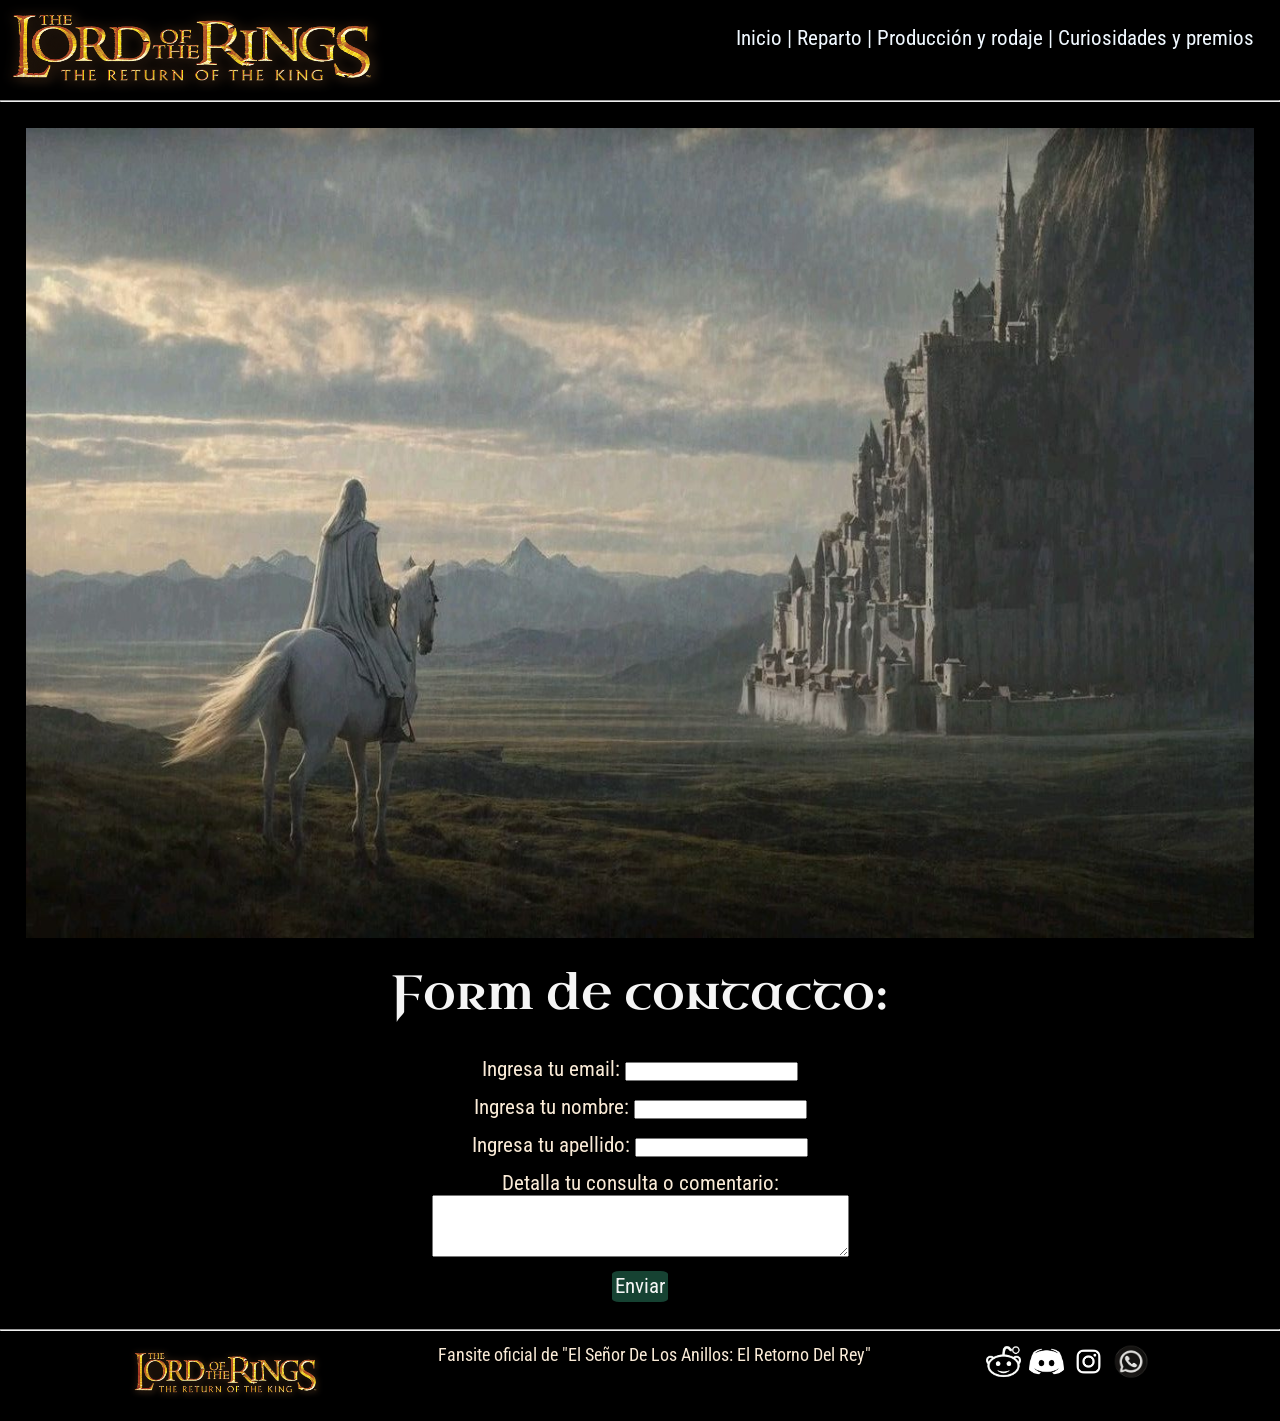
<file: paginas/Contacto.html>
<!DOCTYPE html>
<html lang="en">
<head>
    <meta charset="UTF-8">
    <meta name="viewport" content="width=device-width, initial-scale=1.0">
    <title>Lord of The Rings: The Return of The King</title>
    <link rel="stylesheet" href="../recursos/estilos/general.css">
    <link rel="stylesheet" href="../recursos/estilos/fuentes.css">
    <link rel="stylesheet" href="../recursos/estilos/contacto.css">
    <link rel="preconnect" href="https://fonts.googleapis.com">
    <link rel="preconnect" href="https://fonts.gstatic.com" crossorigin>
    <link href="https://fonts.googleapis.com/css2?family=Cormorant+Garamond:ital,wght@0,300..700;1,300..700&family=EB+Garamond:ital,wght@0,400..800;1,400..800&family=Oswald:wght@200..700&family=Roboto+Condensed:ital,wght@0,100..900;1,100..900&display=swap" rel="stylesheet">
    <link rel="preconnect" href="https://fonts.googleapis.com">
    <link rel="preconnect" href="https://fonts.gstatic.com" crossorigin>
    <link href="https://fonts.googleapis.com/css2?family=Cormorant+Garamond:ital,wght@0,300..700;1,300..700&family=EB+Garamond:ital,wght@0,400..800;1,400..800&family=Metamorphous&family=Oswald:wght@200..700&family=Roboto+Condensed:ital,wght@0,100..900;1,100..900&family=Uncial+Antiqua&display=swap" rel="stylesheet">
    <link rel="icon" href="../recursos/favicons/palantir.jpg">
</head>
<body>
    <header>
        <nav id="navbar">
            <img src="../recursos/img/ROTK2.png" alt="The Return Of The King logo" id="navbar-logo">
            <p id="opciones-navbar" class="roboto-condensed-serif"><a href="../index.html">Inicio</a> | <a href="./Reparto.html">Reparto</a> | <a href="./Produccion.html">Producción y rodaje</a> | <a href="./Curiosidades.html">Curiosidades y premios</a></p>
        </nav>
    </header>
    <hr>
    <main>
        <img src="../recursos/img/Gandalf (1).jpg" alt="Gandalf arriving Gondor" id="banner">
        <h1 class="font-title">Form de contacto: </h1>
        <section id="form-section">
            <form action="../paginas/confirmacion.html">
                <ul class="roboto-condensed-serif">
                    <li>
                        <label>Ingresa tu email:
                            <input required type="email" autocomplete="off">
                        </label>
                    </li>
               
                    <li>
                        <label>Ingresa tu nombre:
                            <input required type="text"> 
                        </label>
                    </li>
                
                    <li>
                        <label>Ingresa tu apellido:
                            <input required type="text">
                        </label>
                    </li>
                 
                    <li>
                        <label>Detalla tu consulta o comentario:
                            <textarea rows="4" cols="50"></textarea>
                        </label>
                    </li>
                    <button type="submit" class="roboto-condensed-serif">Enviar</button>
                </ul>
            </form>
        </section>
    </main>
    <hr>
    <footer>
            <a href="#navbar-logo"><img src="../recursos/img/ROTK2.png" alt="The Return Of The King logo"></a>
            <p>Fansite oficial de "El Señor De Los Anillos: El Retorno Del Rey" </p>
            <div class="social-media-logos">
                <img src="../recursos/img/reddit.png" alt="">
                <img src="../recursos/img/discord.png" alt="">
                <img src="../recursos/img/instagram.png" alt="Instagram logo">
                <img src="../recursos/img/wpp.webp" alt="Instagram logo">
            </div>
    </footer>
</body>
</html>
</file>
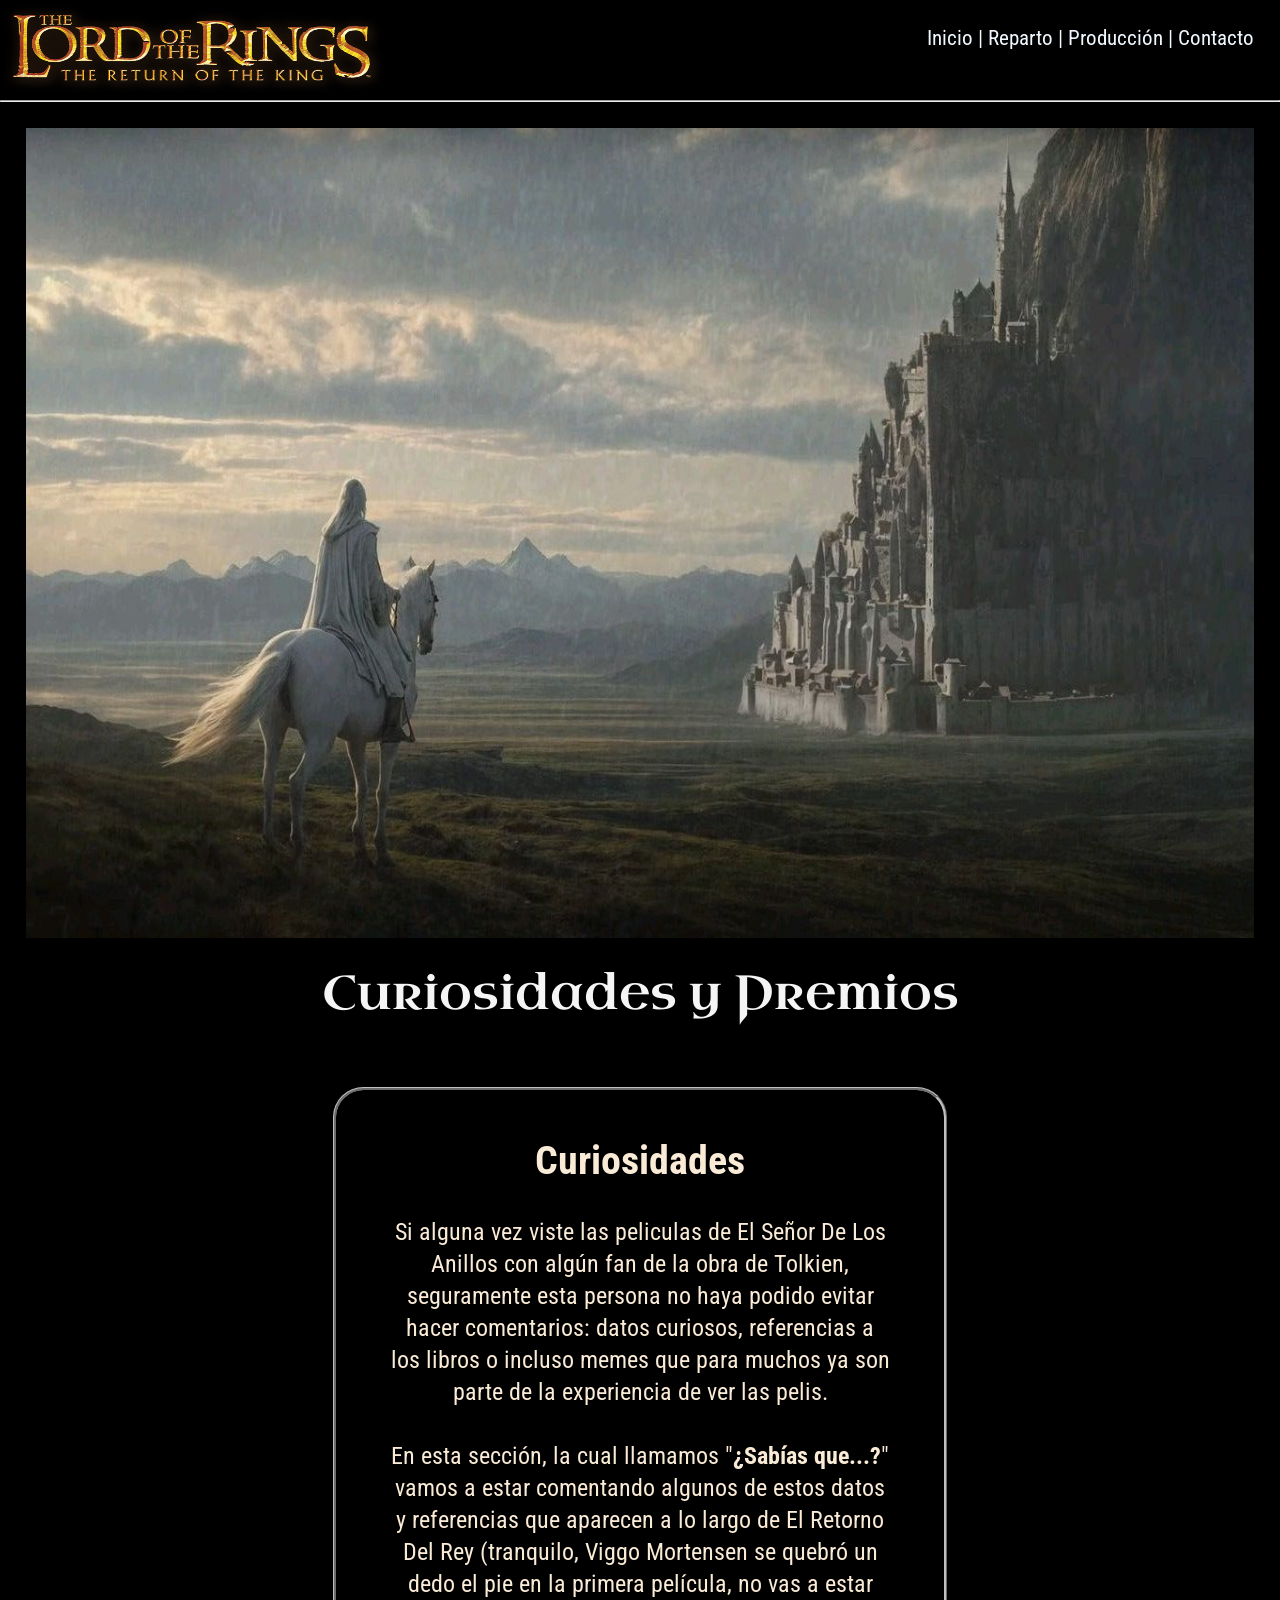
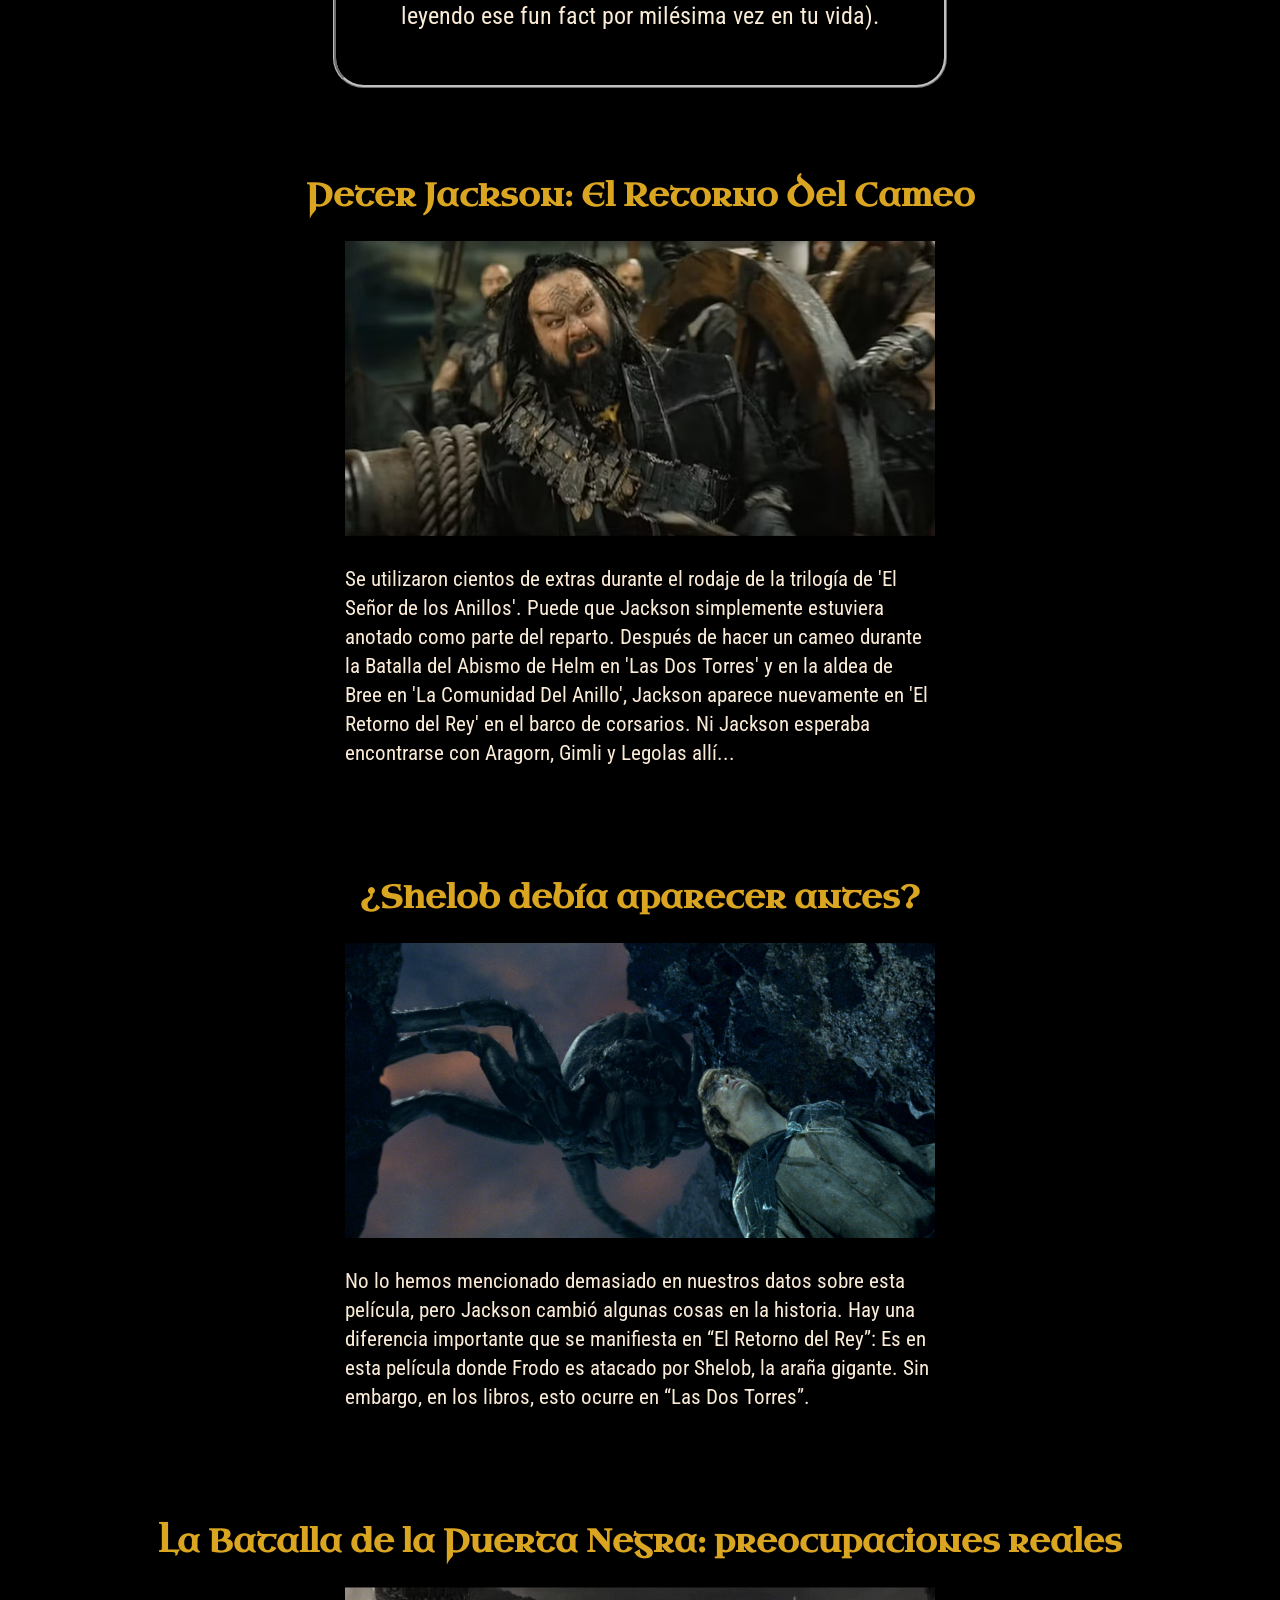
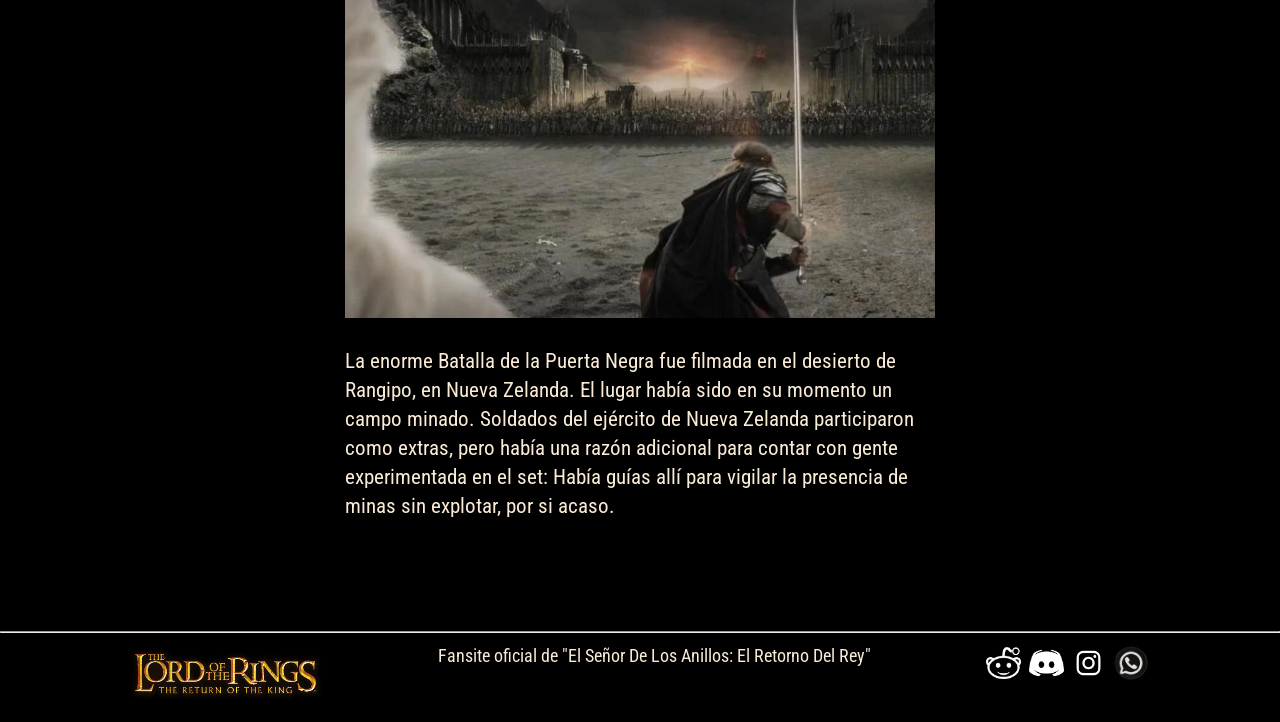
<file: paginas/Curiosidades.html>
<!DOCTYPE html>
<html lang="en">
<head>
    <meta charset="UTF-8">
    <meta name="viewport" content="width=device-width, initial-scale=1.0">
    <title>Curiosidades y premios</title>
    <link rel="stylesheet" href="../recursos/estilos/general.css">
    <link rel="stylesheet" href="../recursos/estilos/fuentes.css">
    <link rel="stylesheet" href="../recursos/estilos/curiosidades_y_premios.css">
    <link rel="preconnect" href="https://fonts.googleapis.com">
    <link rel="preconnect" href="https://fonts.gstatic.com" crossorigin>
    <link href="https://fonts.googleapis.com/css2?family=Cormorant+Garamond:ital,wght@0,300..700;1,300..700&family=EB+Garamond:ital,wght@0,400..800;1,400..800&family=Oswald:wght@200..700&family=Roboto+Condensed:ital,wght@0,100..900;1,100..900&display=swap" rel="stylesheet">
    <link rel="icon" href="../recursos/favicons/gondor-tree.jpg">
    <link rel="preconnect" href="https://fonts.googleapis.com">
    <link rel="preconnect" href="https://fonts.gstatic.com" crossorigin>
    <link href="https://fonts.googleapis.com/css2?family=Cormorant+Garamond:ital,wght@0,300..700;1,300..700&family=EB+Garamond:ital,wght@0,400..800;1,400..800&family=Metamorphous&family=Oswald:wght@200..700&family=Roboto+Condensed:ital,wght@0,100..900;1,100..900&family=Uncial+Antiqua&display=swap" rel="stylesheet">
</head>
<body>
   <header>
        <nav id="navbar">
            <img src="../recursos/img/ROTK2.png" alt="The Return Of The King logo" id="navbar-logo">
            <p id="opciones-navbar" class="roboto-condensed-serif"> <a href="../index.html">Inicio</a> | <a href="./Reparto.html">Reparto</a> | <a href="./Produccion.html">Producción</a> | <a href="./Contacto.html">Contacto</a></p>
        </nav>
    </header>
    <hr>
    <main>
        <img src="../recursos/img/Gandalf (1).jpg" alt="Gandalf arriving Gondor" id="banner">
        <h1 class="font-title">Curiosidades y Premios</h1>

        <section id="curiosidades" class="roboto-condensed-serif">
                <div class="intro">
                    <h2>Curiosidades</h2>
                    <p>Si alguna vez viste las peliculas de El Señor De Los Anillos con algún fan de la obra de Tolkien, seguramente esta persona no haya podido evitar hacer comentarios: datos curiosos, referencias a los libros o incluso memes que para muchos ya son parte de la experiencia de ver las pelis.</p>
                    <p> En esta sección, la cual llamamos "<b>¿Sabías que...?</b>" vamos a estar comentando algunos de estos datos y referencias que aparecen a lo largo de El Retorno Del Rey (tranquilo, Viggo Mortensen se quebró un dedo el pie en la primera película, no vas a estar leyendo ese fun fact por milésima vez en tu vida).</p>
                </div>

                <article class="fun-fact">
                    <h3>Peter Jackson: El Retorno Del Cameo</h3>
                    <img src="../recursos/img/jackson-cameo.avif" alt="Peter Jackson as an Umbar Corsair">
                    <p>Se utilizaron cientos de extras durante el rodaje de la trilogía de 'El Señor de los Anillos'. Puede que Jackson simplemente estuviera anotado como parte del reparto. Después de hacer un cameo durante la Batalla del Abismo de Helm en 'Las Dos Torres' y en la aldea de Bree en 'La Comunidad Del Anillo', Jackson aparece nuevamente en 'El Retorno del Rey' en el barco de corsarios. Ni Jackson esperaba encontrarse con Aragorn, Gimli y Legolas allí...</p>
                </article>
                
                <article class="fun-fact">
                    <h3>¿Shelob debía aparecer antes?</h3>
                    <img src="../recursos/img/shelob.avif" alt="Shelob looming over Frodo">
                    <p>No lo hemos mencionado demasiado en nuestros datos sobre esta película, pero Jackson cambió algunas cosas en la historia. Hay una diferencia importante que se manifiesta en “El Retorno del Rey”: Es en esta película donde Frodo es atacado por Shelob, la araña gigante. Sin embargo, en los libros, esto ocurre en “Las Dos Torres”.</p>
                </article>

                <article class="fun-fact">
                    <h3>La Batalla de la Puerta Negra: preocupaciones reales</h3>
                    <img src="../recursos/img/battle-of-Morannon.webp" alt="Aragorn charging to the black gates">
                    <p>La enorme Batalla de la Puerta Negra fue filmada en el desierto de Rangipo, en Nueva Zelanda. El lugar había sido en su momento un campo minado. Soldados del ejército de Nueva Zelanda participaron como extras, pero había una razón adicional para contar con gente experimentada en el set: Había guías allí para vigilar la presencia de minas sin explotar, por si acaso.</p>
                </article>

            </article>
        </section>
    </main>
    <hr>
    <footer>
            <a href="#navbar-logo"><img src="../recursos/img/ROTK2.png" alt="The Return Of The King logo"></a>
            <p>Fansite oficial de "El Señor De Los Anillos: El Retorno Del Rey" </p>
            <div class="social-media-logos">
                <img src="../recursos/img/reddit.png" alt="">
                <img src="../recursos/img/discord.png" alt="">
                <img src="../recursos/img/instagram.png" alt="Instagram logo">
                <img src="../recursos/img/wpp.webp" alt="Instagram logo">
            </div>
    </footer>
</body>
</html>
</file>
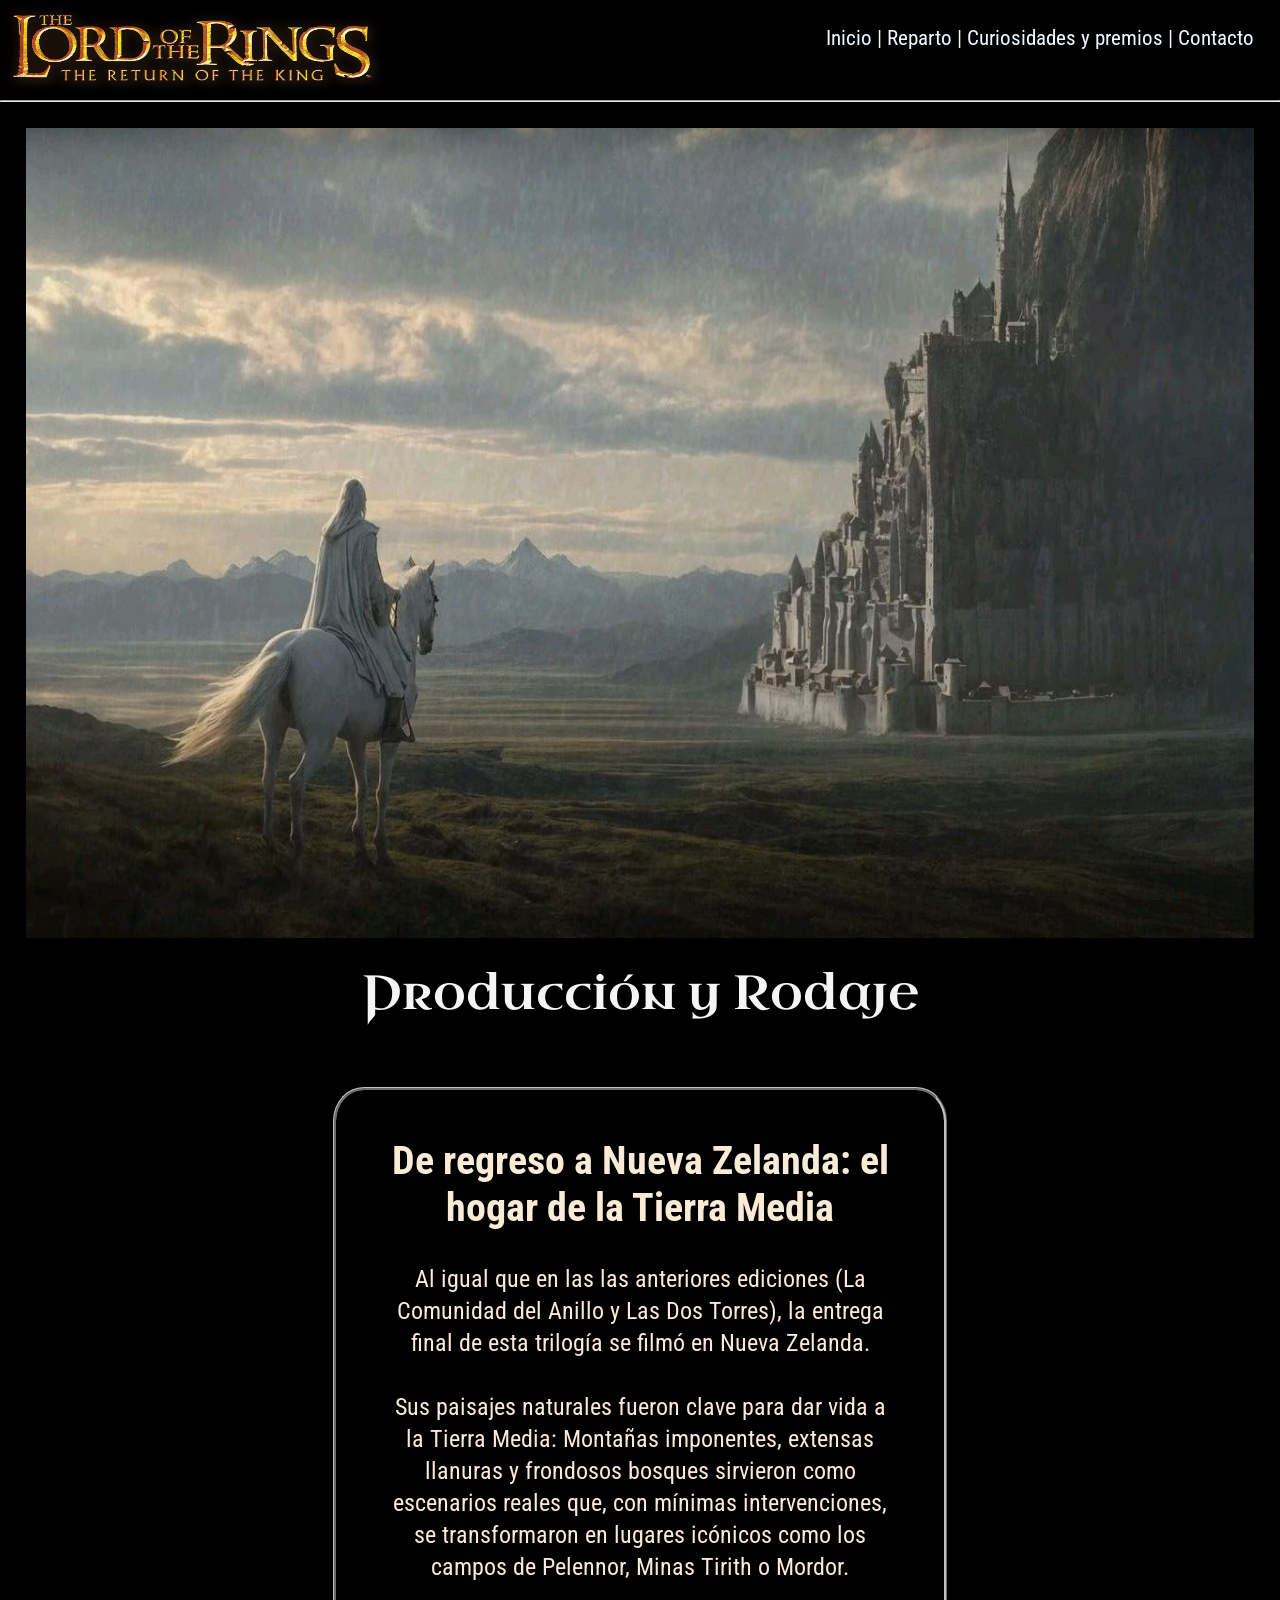
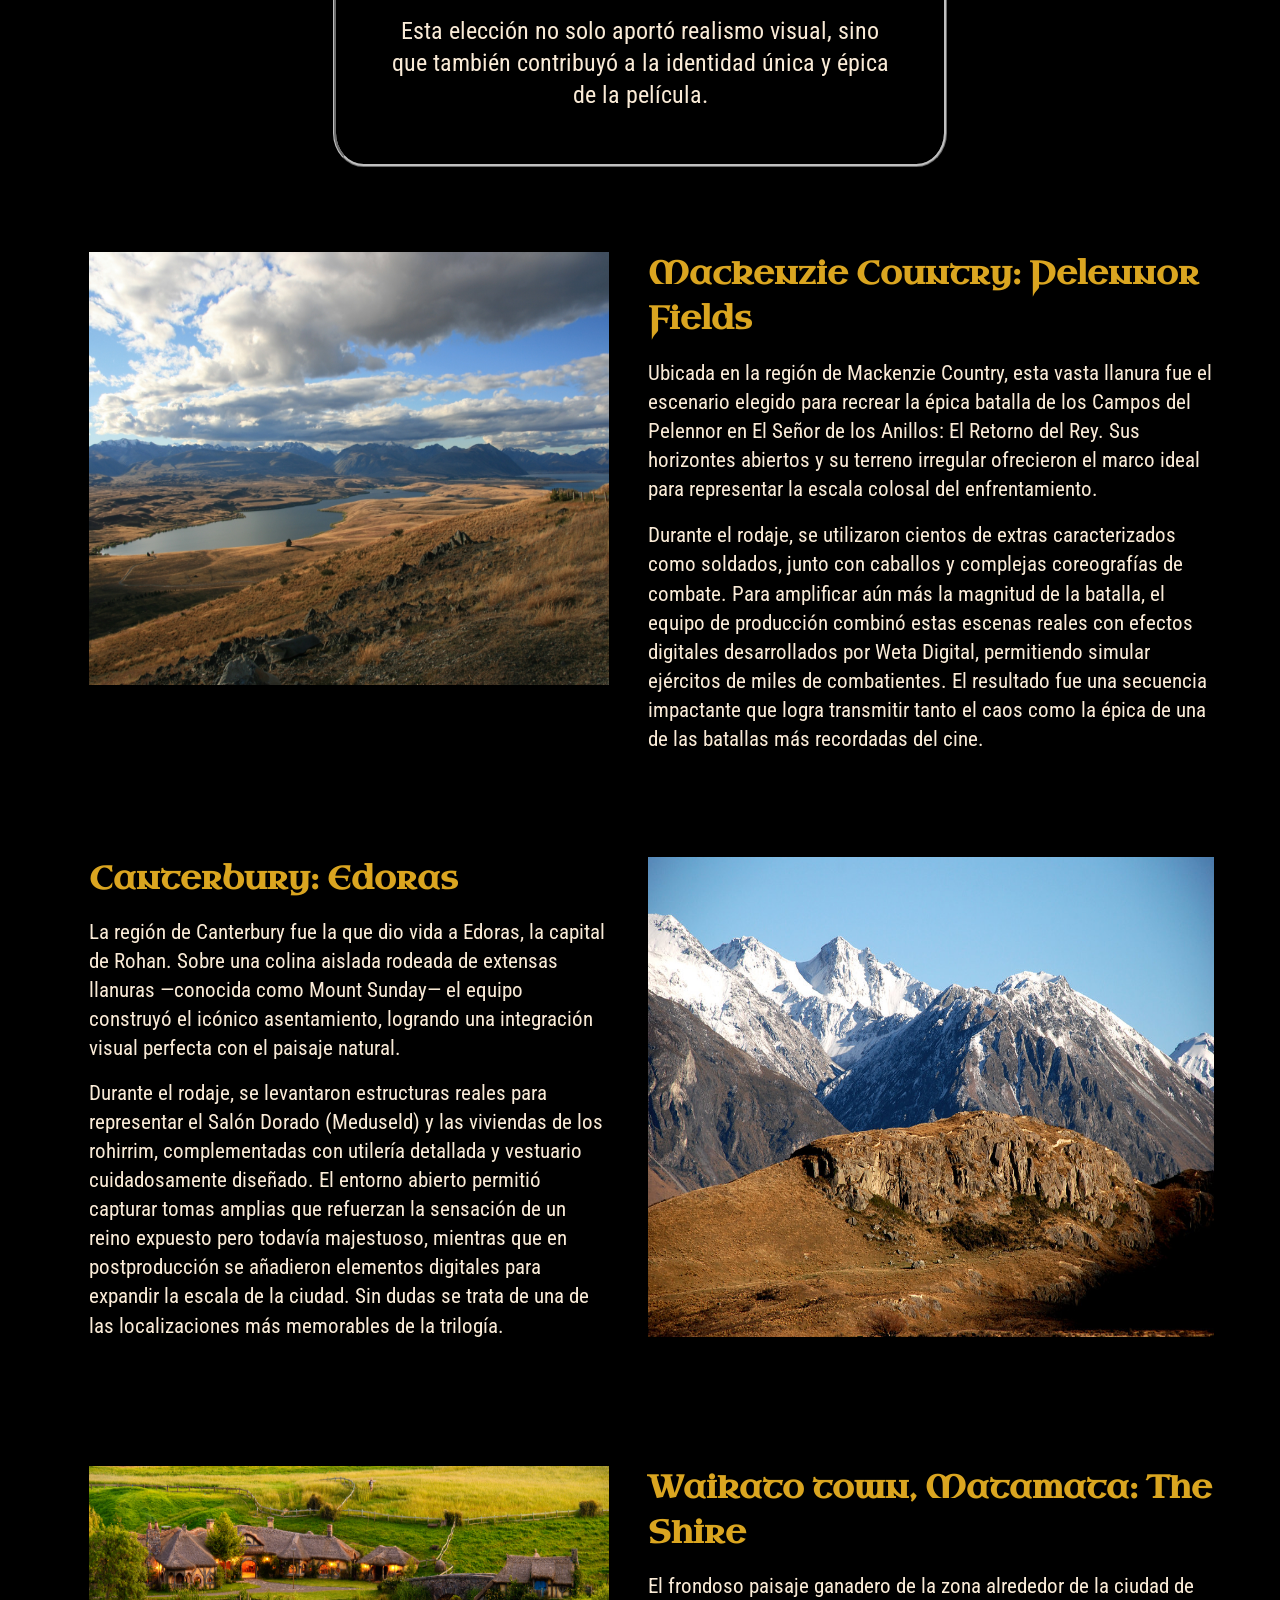
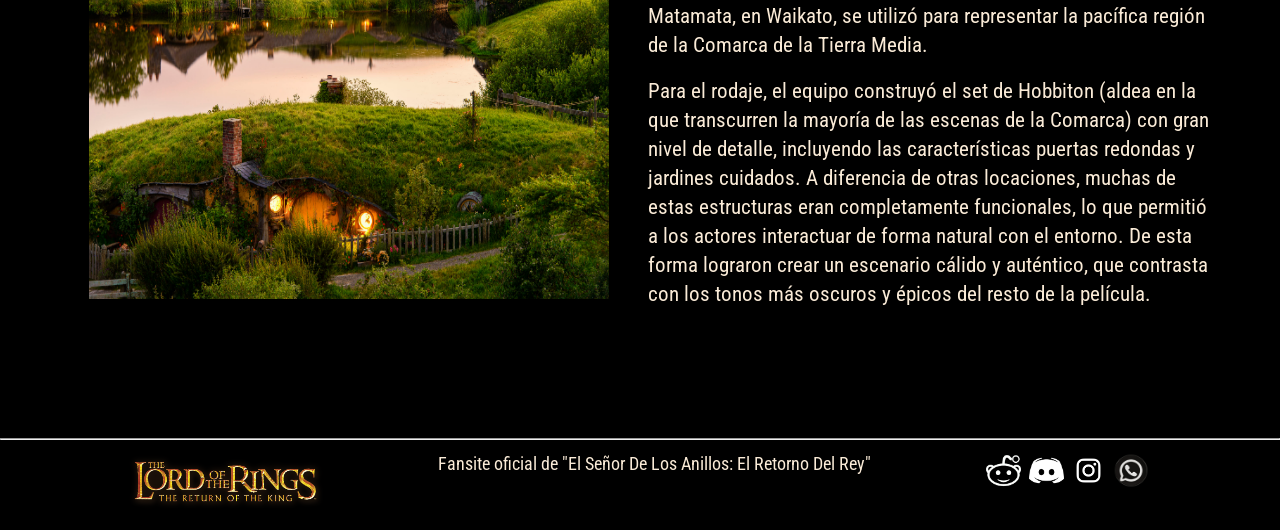
<file: paginas/Produccion.html>
<!DOCTYPE html>
<html lang="en">
<head>
    <meta charset="UTF-8">
    <meta name="viewport" content="width=device-width, initial-scale=1.0">
    <title>Producción y rodaje</title>
    <link rel="stylesheet" href="../recursos/estilos/general.css">
    <link rel="stylesheet" href="../recursos/estilos/fuentes.css">
    <link rel="stylesheet" href="../recursos/estilos/produccion_y_rodaje.css">
    <link rel="preconnect" href="https://fonts.googleapis.com">
    <link rel="preconnect" href="https://fonts.gstatic.com" crossorigin>
    <link href="https://fonts.googleapis.com/css2?family=Cormorant+Garamond:ital,wght@0,300..700;1,300..700&family=EB+Garamond:ital,wght@0,400..800;1,400..800&family=Oswald:wght@200..700&family=Roboto+Condensed:ital,wght@0,100..900;1,100..900&display=swap" rel="stylesheet">
    <link rel="icon" href="../recursos/favicons/the-shire.jpg">
    <link rel="preconnect" href="https://fonts.googleapis.com">
    <link rel="preconnect" href="https://fonts.gstatic.com" crossorigin>
    <link href="https://fonts.googleapis.com/css2?family=Cormorant+Garamond:ital,wght@0,300..700;1,300..700&family=EB+Garamond:ital,wght@0,400..800;1,400..800&family=Metamorphous&family=Oswald:wght@200..700&family=Roboto+Condensed:ital,wght@0,100..900;1,100..900&family=Uncial+Antiqua&display=swap" rel="stylesheet">
</head>
<body>
    <header>
        <nav id="navbar">
            <img src="../recursos/img/ROTK2.png" alt="The Return Of The King logo" id="navbar-logo">
            <p id="opciones-navbar" class="roboto-condensed-serif"> <a href="../index.html">Inicio</a> | <a href="./Reparto.html">Reparto</a> | <a href="./Curiosidades.html">Curiosidades y premios</a> | <a href="./Contacto.html">Contacto</a></p>
        </nav>
    </header>
    <hr>
    <main>
        <img src="../recursos/img/Gandalf (1).jpg" alt="Gandalf arriving Gondor" id="banner">
        <h1 class="font-title">Producción y Rodaje</h1>
        <section id="back-to-new-zealand">

            <div class="intro roboto-condensed-serif">
                <h2>De regreso a Nueva Zelanda: el hogar de la Tierra Media</h2>
                <p>Al igual que en las las anteriores ediciones (La Comunidad del Anillo y Las Dos Torres), la entrega final de esta trilogía se filmó en Nueva Zelanda. </p>
                <p> Sus paisajes naturales fueron clave para dar vida a la Tierra Media: Montañas imponentes, extensas llanuras y frondosos bosques sirvieron como escenarios reales que, con mínimas intervenciones, se transformaron en lugares icónicos como los campos de Pelennor, Minas Tirith o Mordor.</p>
                <p>Esta elección no solo aportó realismo visual, sino que también contribuyó a la identidad única y épica de la película.</p>
            </div>
          

            <article class="article-text-right">
                <img src="../recursos/img/McKenzie_Basin.jpg" alt="Pelennor Fields">
                <div class="location-text-right roboto-condensed-serif" id="Pelennor">
                    <h3>Mackenzie Country: Pelennor Fields</h3>
                    <p>Ubicada en la región de Mackenzie Country, esta vasta llanura fue el escenario elegido para recrear la épica batalla de los Campos del Pelennor en El Señor de los Anillos: El Retorno del Rey. Sus horizontes abiertos y su terreno irregular ofrecieron el marco ideal para representar la escala colosal del enfrentamiento.</p>
                    <p>Durante el rodaje, se utilizaron cientos de extras caracterizados como soldados, junto con caballos y complejas coreografías de combate. Para amplificar aún más la magnitud de la batalla, el equipo de producción combinó estas escenas reales con efectos digitales desarrollados por Weta Digital, permitiendo simular ejércitos de miles de combatientes. El resultado fue una secuencia impactante que logra transmitir tanto el caos como la épica de una de las batallas más recordadas del cine.</p>
                </div>
            </article>
    
            <article class="article-text-left">
                 <div class="location-text-left roboto-condensed-serif" id="Edoras">
                    <h3>Canterbury: Edoras</h3>
                    <p>La región de Canterbury fue la que dio vida a Edoras, la capital de Rohan. Sobre una colina aislada rodeada de extensas llanuras —conocida como Mount Sunday— el equipo construyó el icónico asentamiento, logrando una integración visual perfecta con el paisaje natural.</p>
                    <p>Durante el rodaje, se levantaron estructuras reales para representar el Salón Dorado (Meduseld) y las viviendas de los rohirrim, complementadas con utilería detallada y vestuario cuidadosamente diseñado. El entorno abierto permitió capturar tomas amplias que refuerzan la sensación de un reino expuesto pero todavía majestuoso, mientras que en postproducción se añadieron elementos digitales para expandir la escala de la ciudad. Sin dudas se trata de una de las localizaciones más memorables de la trilogía.</p>
                </div>
                <img src="../recursos/img/Canterbury-edoras.jpg" alt="Edoras, city of Rohan">
            </article>

            <article class="article-text-right">
                <img src="../recursos/img/TheShire.jpg" alt="The Shire">
                <div class="location-text-right roboto-condensed-serif" id="The-Shire">
                    <h3>Waikato town, Matamata: The Shire</h3>
                    <p>El frondoso paisaje ganadero de la zona alrededor de la ciudad de Matamata, en Waikato, se utilizó para representar la pacífica región de la Comarca de la Tierra Media. </p>
                    <p>Para el rodaje, el equipo construyó el set de Hobbiton (aldea en la que transcurren la mayoría de las escenas de la Comarca) con gran nivel de detalle, incluyendo las características puertas redondas y jardines cuidados. A diferencia de otras locaciones, muchas de estas estructuras eran completamente funcionales, lo que permitió a los actores interactuar de forma natural con el entorno. De esta forma lograron crear un escenario cálido y auténtico, que contrasta con los tonos más oscuros y épicos del resto de la película.</p>
                </div>
            </article>
           </section>

    </main>
    <hr>
    <footer>
            <a href="#navbar-logo"><img src="../recursos/img/ROTK2.png" alt="The Return Of The King logo"></a>
            <p>Fansite oficial de "El Señor De Los Anillos: El Retorno Del Rey" </p>
            <div class="social-media-logos">
                <img src="../recursos/img/reddit.png" alt="">
                <img src="../recursos/img/discord.png" alt="">
                <img src="../recursos/img/instagram.png" alt="Instagram logo">
                <img src="../recursos/img/wpp.webp" alt="Instagram logo">
            </div>
    </footer>
</body>
</html>
</file>
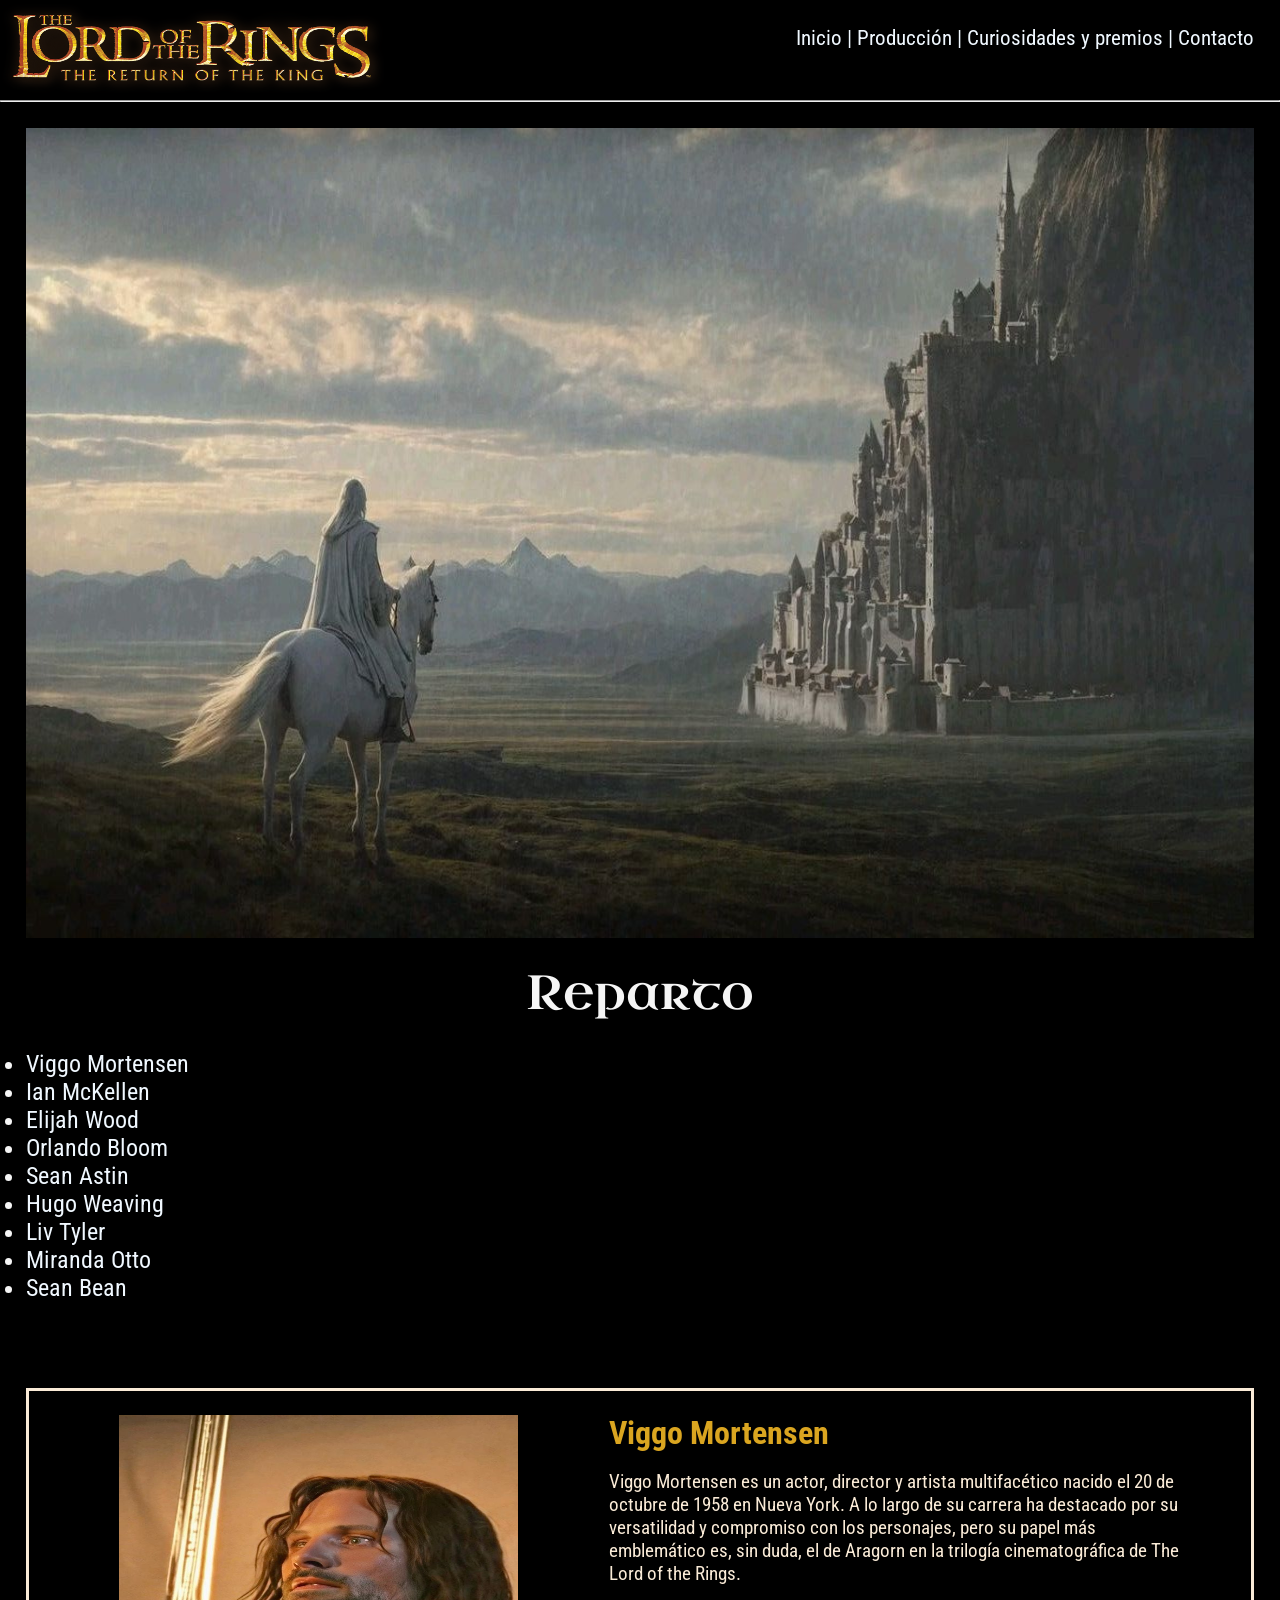
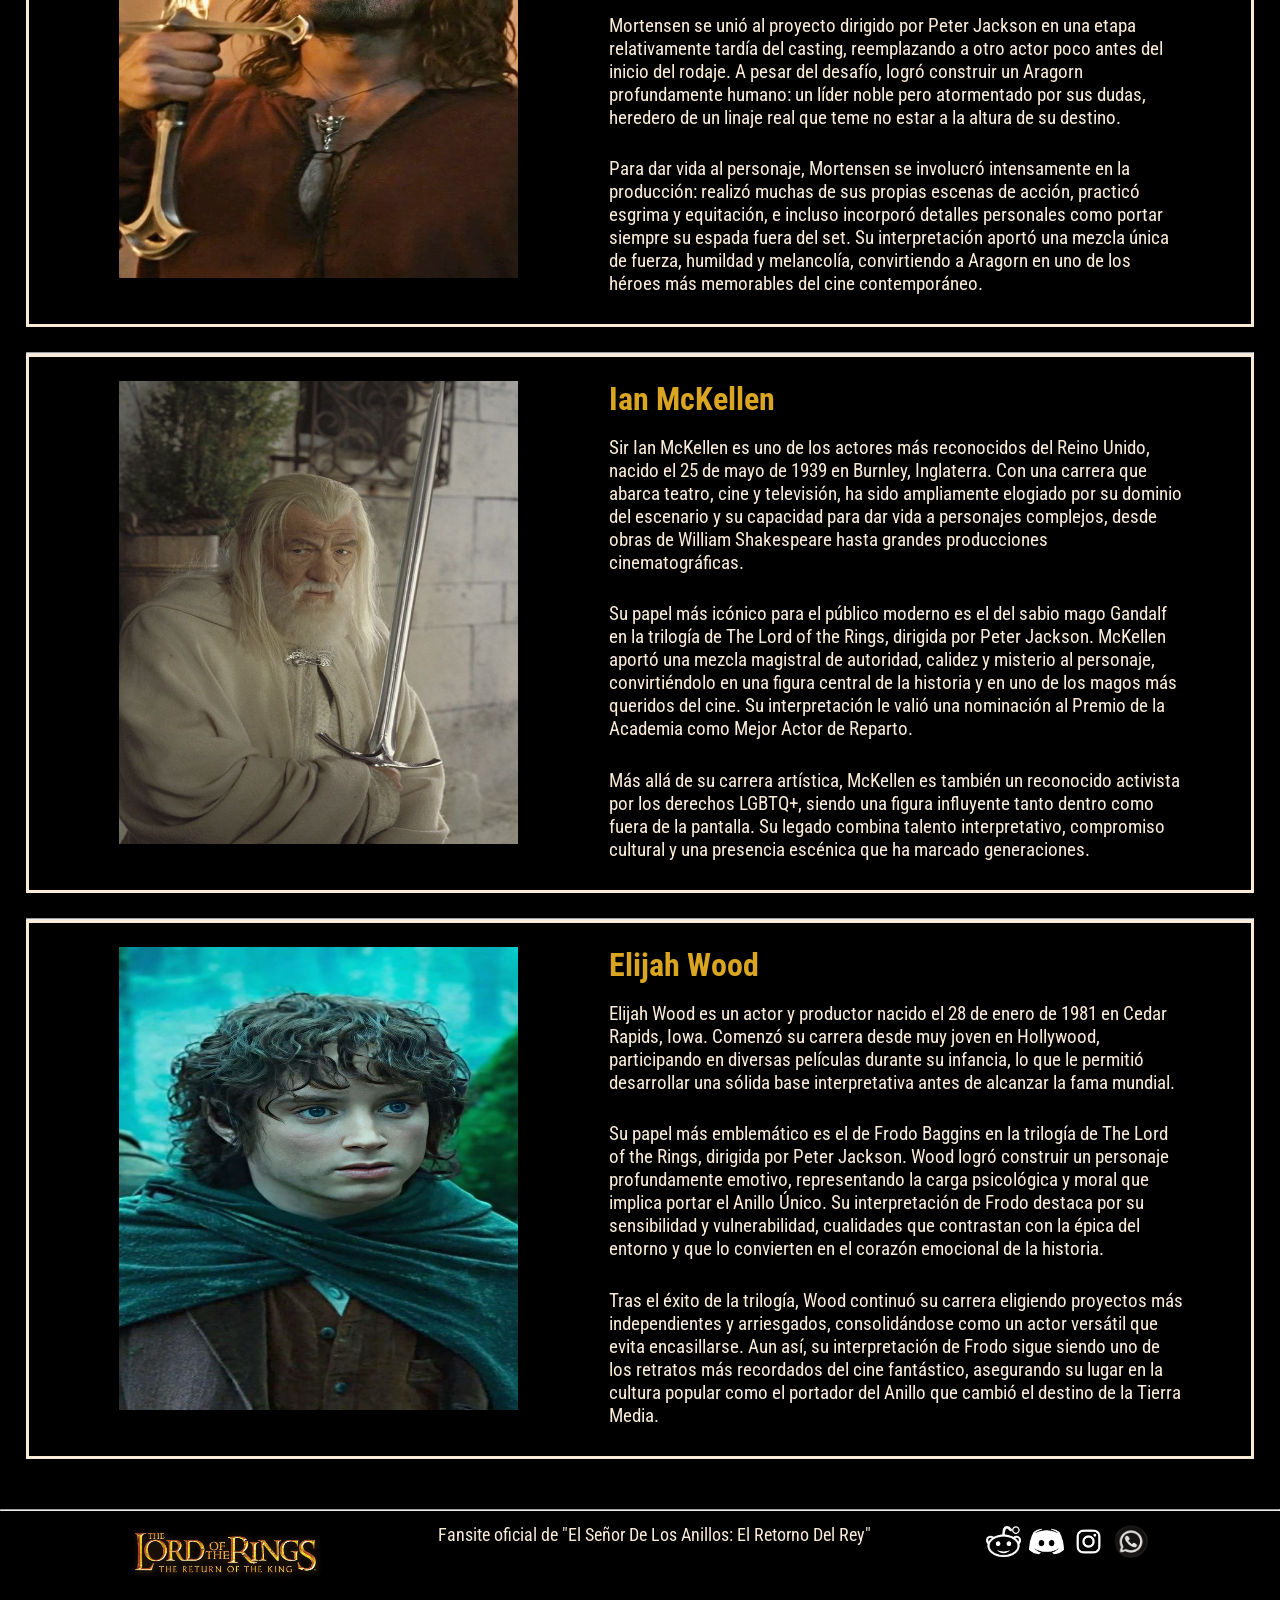
<file: paginas/Reparto.html>
<!DOCTYPE html>
<html lang="en">
<head>
    <meta charset="UTF-8">
    <meta name="viewport" content="width=device-width, initial-scale=1.0">
    <title>Reparto</title>
    <link rel="stylesheet" href="../recursos/estilos/general.css">
    <link rel="stylesheet" href="../recursos/estilos/fuentes.css">
    <link rel="stylesheet" href="../recursos/estilos/reparto.css">
    <link rel="preconnect" href="https://fonts.googleapis.com">
    <link rel="preconnect" href="https://fonts.gstatic.com" crossorigin>
    <link href="https://fonts.googleapis.com/css2?family=Cormorant+Garamond:ital,wght@0,300..700;1,300..700&family=EB+Garamond:ital,wght@0,400..800;1,400..800&family=Oswald:wght@200..700&family=Roboto+Condensed:ital,wght@0,100..900;1,100..900&display=swap" rel="stylesheet">
    <link rel="preconnect" href="https://fonts.googleapis.com">
    <link rel="preconnect" href="https://fonts.gstatic.com" crossorigin>
    <link href="https://fonts.googleapis.com/css2?family=Cormorant+Garamond:ital,wght@0,300..700;1,300..700&family=EB+Garamond:ital,wght@0,400..800;1,400..800&family=Metamorphous&family=Oswald:wght@200..700&family=Roboto+Condensed:ital,wght@0,100..900;1,100..900&family=Uncial+Antiqua&display=swap" rel="stylesheet">
    <link rel="icon" href="../recursos/favicons/mordor.jpg">
</head>
<body>
   <header>
        <nav id="navbar">
            <img src="../recursos/img/ROTK2.png" alt="The Return Of The King logo" id="navbar-logo">
            <p id="opciones-navbar" class="roboto-condensed-serif"> <a href="../index.html">Inicio</a> | <a href="./Produccion.html">Producción</a> | <a href="./Curiosidades.html">Curiosidades y premios</a> | <a href="./Contacto.html">Contacto</a></p>
        </nav>
    </header>
    <hr>
    <main>
        <img src="../recursos/img/Gandalf (1).jpg" alt="Gandalf arriving Gondor" id="banner">
        <div id="reparto">
            <h1 class="font-title">Reparto</h1>
            <ul class="roboto-condensed-serif">
                <li><a href="#Viggo">Viggo Mortensen</a></li>
                <li><a href="#Ian">Ian McKellen</a></li>
                <li><a href="#Elijah">Elijah Wood</a></li>
                <li><a href="#Elijah">Orlando Bloom</a></li>
                <li><a href="#Elijah">Sean Astin</a></li>
                <li><a href="#Elijah">Hugo Weaving</a></li>
                <li><a href="#Elijah">Liv Tyler</a></li>
                <li><a href="#Elijah">Miranda Otto</a></li>
                <li><a href="#Elijah">Sean Bean</a></li>
            </ul>
        </div>
        
        <section class="seccion-reparto">
            <article class="cast-member"> <!-- TODO: modificar esto y hacer columnas con flex -->
                <img src="../recursos/img/Aragorn.jpg" alt="Viggo Mortensen">
                <div class="cast-member-info roboto-condensed-serif" id="Viggo" >
                    <h2>Viggo Mortensen</h2>
                    <p>Viggo Mortensen es un actor, director y artista multifacético nacido el 20 de octubre de 1958 en Nueva York. A lo largo de su carrera ha destacado por su versatilidad y compromiso con los personajes, pero su papel más emblemático es, sin duda, el de Aragorn en la trilogía cinematográfica de The Lord of the Rings.</p>
                    <p>Mortensen se unió al proyecto dirigido por Peter Jackson en una etapa relativamente tardía del casting, reemplazando a otro actor poco antes del inicio del rodaje. A pesar del desafío, logró construir un Aragorn profundamente humano: un líder noble pero atormentado por sus dudas, heredero de un linaje real que teme no estar a la altura de su destino.</p>
                    <p>Para dar vida al personaje, Mortensen se involucró intensamente en la producción: realizó muchas de sus propias escenas de acción, practicó esgrima y equitación, e incluso incorporó detalles personales como portar siempre su espada fuera del set. Su interpretación aportó una mezcla única de fuerza, humildad y melancolía, convirtiendo a Aragorn en uno de los héroes más memorables del cine contemporáneo.</p>
                </div>
            </article>
            <hr>
             <article class="cast-member">
                <img src="../recursos/img/Gandalf-the-white2.jpg" alt="Sir Ian Mckellen">
                <div class="cast-member-info roboto-condensed-serif" id="Ian">
                    <h2>Ian McKellen</h2>
                    <p>Sir Ian McKellen es uno de los actores más reconocidos del Reino Unido, nacido el 25 de mayo de 1939 en Burnley, Inglaterra. Con una carrera que abarca teatro, cine y televisión, ha sido ampliamente elogiado por su dominio del escenario y su capacidad para dar vida a personajes complejos, desde obras de William Shakespeare hasta grandes producciones cinematográficas.</p>
                    <p>Su papel más icónico para el público moderno es el del sabio mago Gandalf en la trilogía de The Lord of the Rings, dirigida por Peter Jackson. McKellen aportó una mezcla magistral de autoridad, calidez y misterio al personaje, convirtiéndolo en una figura central de la historia y en uno de los magos más queridos del cine. Su interpretación le valió una nominación al Premio de la Academia como Mejor Actor de Reparto.</p>
                    <p>Más allá de su carrera artística, McKellen es también un reconocido activista por los derechos LGBTQ+, siendo una figura influyente tanto dentro como fuera de la pantalla. Su legado combina talento interpretativo, compromiso cultural y una presencia escénica que ha marcado generaciones.</p>
                </div>
            </article>
            <hr>
             <article class="cast-member">
                <img src="../recursos/img/Frodo1.jpg" alt="Elijah Wood">
                <div class="cast-member-info roboto-condensed-serif" id="Elijah">
                    <h2>Elijah Wood</h2>
                    <p>Elijah Wood es un actor y productor nacido el 28 de enero de 1981 en Cedar Rapids, Iowa. Comenzó su carrera desde muy joven en Hollywood, participando en diversas películas durante su infancia, lo que le permitió desarrollar una sólida base interpretativa antes de alcanzar la fama mundial.</p>
                    <p>Su papel más emblemático es el de Frodo Baggins en la trilogía de The Lord of the Rings, dirigida por Peter Jackson. Wood logró construir un personaje profundamente emotivo, representando la carga psicológica y moral que implica portar el Anillo Único. Su interpretación de Frodo destaca por su sensibilidad y vulnerabilidad, cualidades que contrastan con la épica del entorno y que lo convierten en el corazón emocional de la historia.</p>
                    <p>Tras el éxito de la trilogía, Wood continuó su carrera eligiendo proyectos más independientes y arriesgados, consolidándose como un actor versátil que evita encasillarse. Aun así, su interpretación de Frodo sigue siendo uno de los retratos más recordados del cine fantástico, asegurando su lugar en la cultura popular como el portador del Anillo que cambió el destino de la Tierra Media.</p>
                </div>
            </article>
        </section>
    </main>
    <hr>
    <footer>
            <a href="#navbar-logo"><img src="../recursos/img/ROTK2.png" alt="The Return Of The King logo"></a>
            <p>Fansite oficial de "El Señor De Los Anillos: El Retorno Del Rey" </p>
            <div class="social-media-logos">
                <img src="../recursos/img/reddit.png" alt="">
                <img src="../recursos/img/discord.png" alt="">
                <img src="../recursos/img/instagram.png" alt="Instagram logo">
                <img src="../recursos/img/wpp.webp" alt="Instagram logo">
            </div>
    </footer>
</body>
</html>
</file>
<file: recursos/estilos/general.css>
*
{
    margin: 0;
    padding: 0;

    box-sizing: border-box;
}

body
{
    background-color: black;
    display: flex;
    flex-direction: column;
    min-height: 100vh;
}

main
{
    flex: auto;
    margin: 2%;
}

a
{
    color: aliceblue;
    text-decoration: none;
}

 a:hover, button:hover
 {
    cursor: url('../img/gauntlet.png'), pointer;
    opacity: 0.8;
 }

footer
{   
    padding: 1%;
    display: flex;
    flex-wrap: wrap;
    justify-content: space-evenly;
}

footer img
{
    height: 60px;
}

footer p
{
    color: antiquewhite;
    font-size: 18px;
    font-family: "Roboto Condensed", sans-serif;
    font-optical-sizing: auto;
    font-weight: 400;
    font-style: normal;
}


h1
{
    margin: 2% 0;
    text-align: center;
    color: antiquewhite;
}

h2
{
    margin-top: 2%;
    margin-bottom: 3%;
    text-align: center;
}

button
{
    background-color: rgb(22, 66, 50);
    border-style:solid;
    border-radius: 15%;
    padding: 0.5%;
}

header
{
    position: sticky;
    top: 0;             
    z-index: 1000;
    background-color: black;
}


#navbar
{
    display: flex;
    justify-content:space-between;
    flex-wrap: wrap;
}

#navbar-logo
{
    width: 30%;
    height: 100px;
}

#opciones-navbar
{
    word-spacing: 10%;
    color: aliceblue;
    padding: 2%;
    text-align: right;
}

#banner
{
    width: 100%;
    height: 90vh;
    display: block;
}

.intro
{
    width: 50%;
    margin: 5% 25%;
    padding: 3%;
    text-align: center;

    background-color:black;
    border-style: ridge;
    border-radius: 5%;
    border-color: silver;
   
}

.intro h2
{
    color: antiquewhite;
    font-size: 2.5rem;
}

.intro p
{
    color: antiquewhite;
    font-size: 1.5rem;
    padding: 3%;

    word-spacing: 3%;
    line-height: 2rem;
}

.social-media-logos
{
   word-spacing: 20%;
}

.social-media-logos img
{
   width: 3vw;
   max-width: 200px;
   height: auto;
   padding-right: 2%;
}


@media (max-width: 768px)
{
    #navbar
    {
        flex-direction: column;
        align-items: center;
    }

    #navbar-logo
    {
        width: 50%;
        max-width: 220px;
        height: auto;
    }

    #opciones-navbar
    {
        text-align: center;
        font-size: 1rem;
        padding: 0 2% 3%;
    }
}

@media (max-width: 480px)
{
    #navbar-logo 
    {
        width: 70%; 
    }

    #opciones-navbar
    {
        font-size: 0.85rem;
    }
}

@media (max-width: 768px)
{
    #banner 
    {
        height: 40vh; 
    }
}

@media (max-width: 480px)
{
    #banner 
    { 
        height: 28vh; 
    }
}


@media (max-width: 768px)
{
    .intro
    {
        width: 90%;
        height: auto;
        margin: 8% 5%;
        padding: 5%;
    }

    .intro h2 
    { 
        font-size: 1.5rem;
    }

    .intro p
    {
        font-size: 1.2rem;
        line-height: 1.4rem;
        padding: 2%;
    }
}

@media (max-width: 480px)
{
    .intro
    {
        width: 90%;
        margin: 8% 5%;
        padding: 5%;
    }

    .intro h2 
    { 
        font-size: 1.2rem;
    }

    .intro p
    {
        font-size: 1rem;
        line-height: 1.2rem;
        padding: 2%;
    }
}

@media (max-width: 768px)
{
    footer
    {
        flex-direction: column;
        text-align: center;
    }
    footer p
    {
        font-size: 1.1rem;
    }
}

@media (max-width: 768px)
{
    .social-media-logos img
    {
        width: 35px;
        min-width: 35px;
    }

    h1 
    { 
        font-size: 2rem;
         
    }
}

@media (max-width: 480px)
{
    h1 
    { 
        font-size: 1.2rem; 
    }
}
</file>
<file: recursos/estilos/fuentes.css>
.metamorphous-regular 
{
  font-family: "Metamorphous", serif;
  font-weight: 400;
  font-style: normal;

  font-size: 1.8rem;
  color: antiquewhite;
}

.roboto-condensed-serif
{
    font-size: 1.3rem;
    font-family: "Roboto Condensed", sans-serif;
    font-optical-sizing: auto;
    font-weight: 400;
    font-style: normal;
    color: whitesmoke;
}

.font-title
{
    font-family: "Uncial Antiqua", system-ui;
    font-weight: 400;
    font-style: normal;
    font-size: 3rem;
    color: whitesmoke;
}

@media (max-width: 768px)
{
    .metamorphous-regular
    { 
        font-size: 1.4rem;
    }
    .font-title
    {
        font-size: 2.2rem;
    }
    .roboto-condensed-serif
    {
        font-size: 1.1rem;
    }
}

@media (max-width: 480px)
{
    .font-title
    {
        font-size: 1.7rem;
    }
    .roboto-condensed-serif
    {
        font-size: 1rem;
    }
}
</file>
<file: recursos/estilos/contacto.css>
label
{
    color: antiquewhite;
}

li
{
    padding: 1%;
    list-style-type: none;
}

#form-section
{
    display: flex;
    justify-content: space-evenly;
    flex-wrap: wrap;
}

ul
{
    text-align: center;
}

@media (max-width: 600px)
{
    #form-section
    {
        padding: 0 5%; 
    }
    textarea 
    { 
        width: 100%; 
    }
}
</file>
<file: recursos/estilos/curiosidades_y_premios.css>
.fun-fact
{
    padding: 2%;
    text-align: center;
}

.fun-fact h3
{
    margin-bottom: 2%;

    color: goldenrod;
    font-size: 2rem;
    font-family: "Uncial Antiqua", system-ui;
}

.fun-fact img
{
    width: 50%;
}

.fun-fact p
{
    padding: 2% 25%;
    margin-bottom: 3%;

    color: antiquewhite;
    text-align: left;

    word-spacing: 3%;
    line-height: 1.4;
}

@media (max-width: 900px)
{
    .fun-fact img
    {
        width: 80%; 
    }
    .fun-fact p 
    {
        padding: 2% 10%;
    }
}
</file>
<file: recursos/estilos/produccion_y_rodaje.css>
h3
{
    margin-bottom: 3%;
    color: goldenrod;
    font-size: 2rem;
    font-family: "Uncial Antiqua", system-ui;
}


.article-text-right
{
    margin: 2%;
    padding-bottom: 5%;
    display: flex;
    justify-content: space-evenly;
}

.article-text-right img
{
    width: 48%;
    height: 480px;
    padding: 2%;

    text-align: left;
}

.article-text-right p
{
   margin-bottom: 3%;
}

.location-text-right
{
    width: 48%;
    padding-top: 2%;  

    color: antiquewhite;
    word-spacing: 3%;
    line-height: 1.4;

    
}

.article-text-left
{
    margin: 2%;
    padding-bottom: 5%;
    display: flex;
    justify-content: space-evenly;
}

.article-text-left img
{
    width: 48%;
    height: 480px;
}

.article-text-left p
{
   margin-bottom: 3%;
}

.location-text-left
{
    width: 48%;
    padding: 0% 2%;
    color: antiquewhite;
    word-spacing: 3%;
    line-height: 1.4;
}

@media (max-width: 900px)
{
    .article-text-right,
    .article-text-left
    {
        flex-direction: column;
        align-items: center;
    }

    .article-text-left
    {
        flex-direction: column-reverse;
    }

    .article-text-left img, 
    .article-text-right img
    {
        width: 90%;
        height: auto;
    }

    .location-text-right,
    .location-text-left

    {
        width: 90%;
    }

    
}
</file>
<file: recursos/estilos/reparto.css>
.cast-member
{
    margin-bottom: 2%;
    border-style: solid;
    border-color: antiquewhite;
    border-width: 2%;
    display: flex;
    justify-content: space-evenly;
}

.cast-member img
{
    width: 35vw;
    height: 40vw;
    padding: 2%;
}

.cast-member-info 
{
    width: 45vw;
    padding-top: 1%;
    color: antiquewhite; 
}

.cast-member-info p

{
    margin-bottom: 5%;
    font-size: 1.2rem;
    text-align: left;
}

.cast-member-info h2

{
    text-align: left;
    margin-bottom: 3%;
    font-size: 2rem;
    color: goldenrod;
}


#reparto
{
    margin-bottom: 7%;
}

#reparto ul
{
    font-size: 1.5rem;
}

@media (max-width: 900px)
{
    #reparto ul 
    {
        font-size: 1.1rem;
    }
    
    .cast-member
    {
        flex-direction: column;
        align-items: center;
        text-align: center;
    }

     .cast-member img
    {
        width: 40%;
        height: auto;
    }

    .cast-member-info 
    {
        width: 90%;
    }

    .cast-member-info h2,
    .cast-member-info p
    {
        text-align: center;
    }
}
</file>
